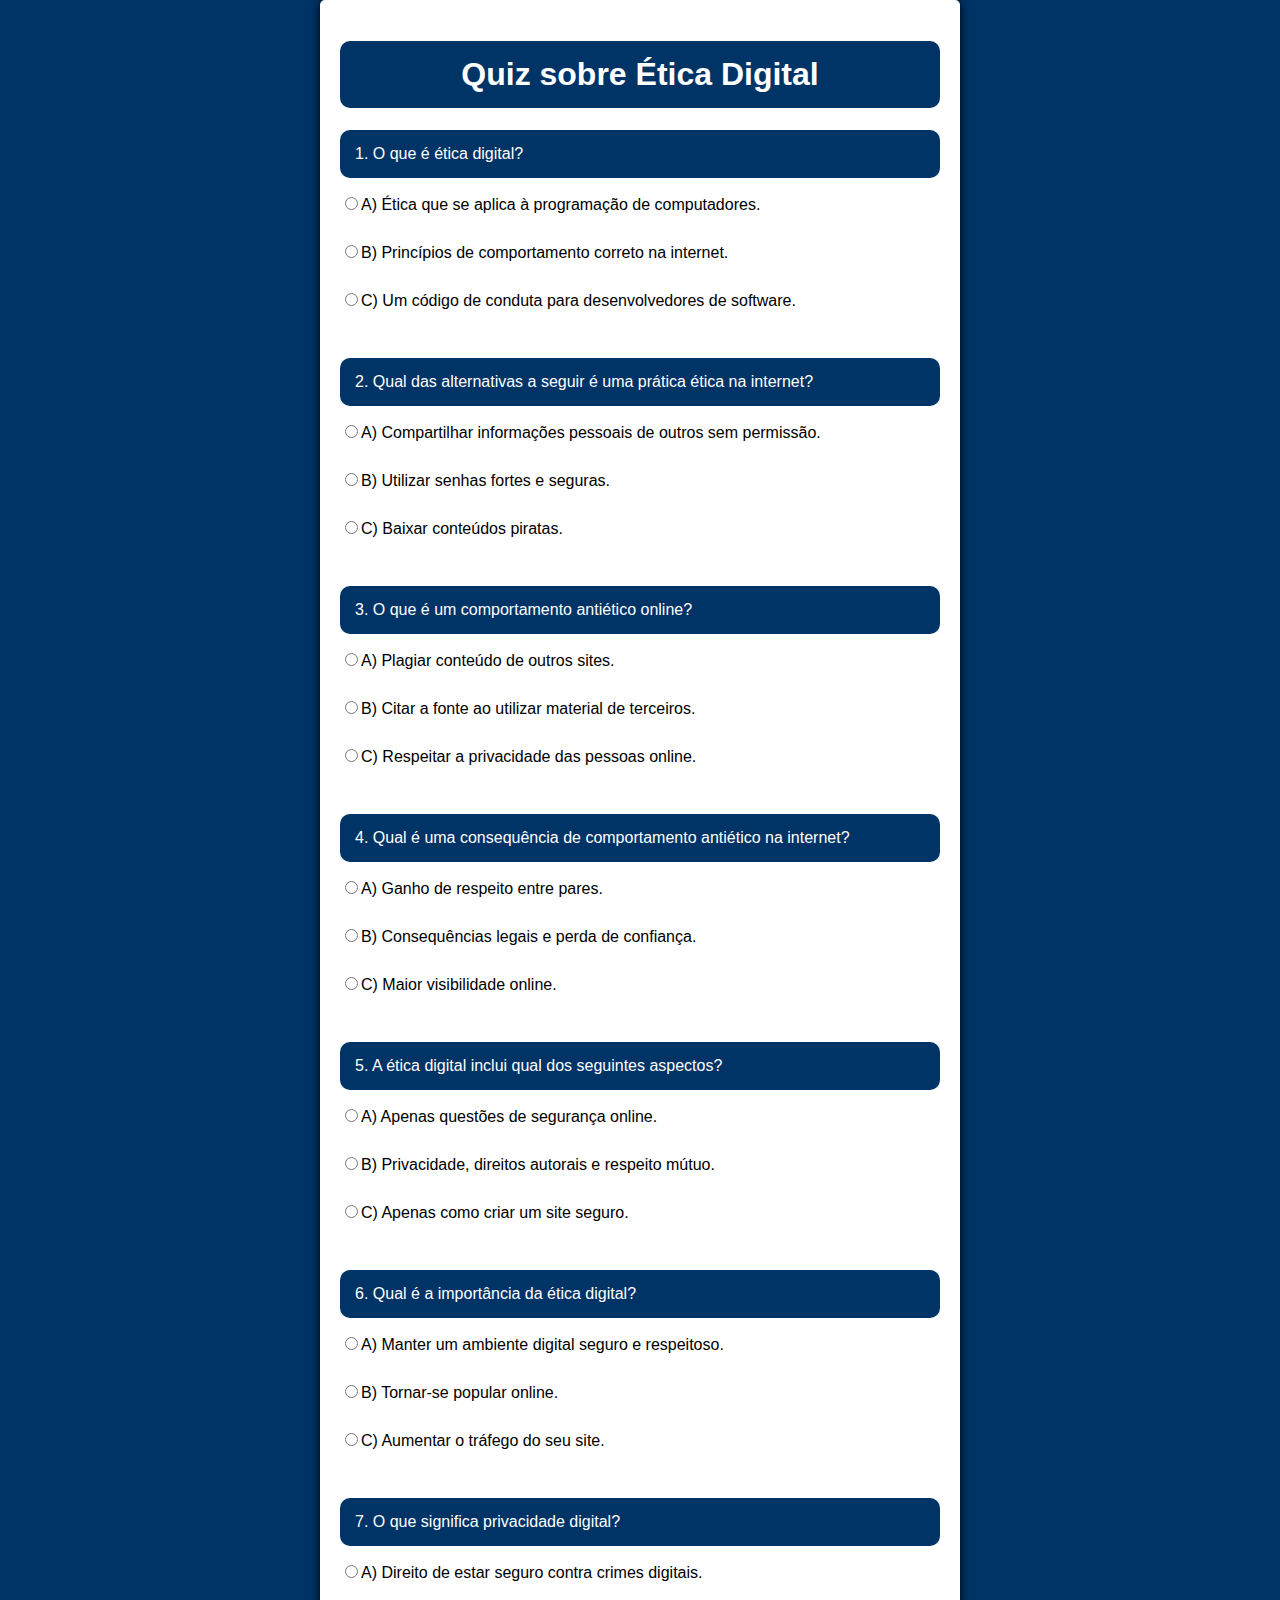
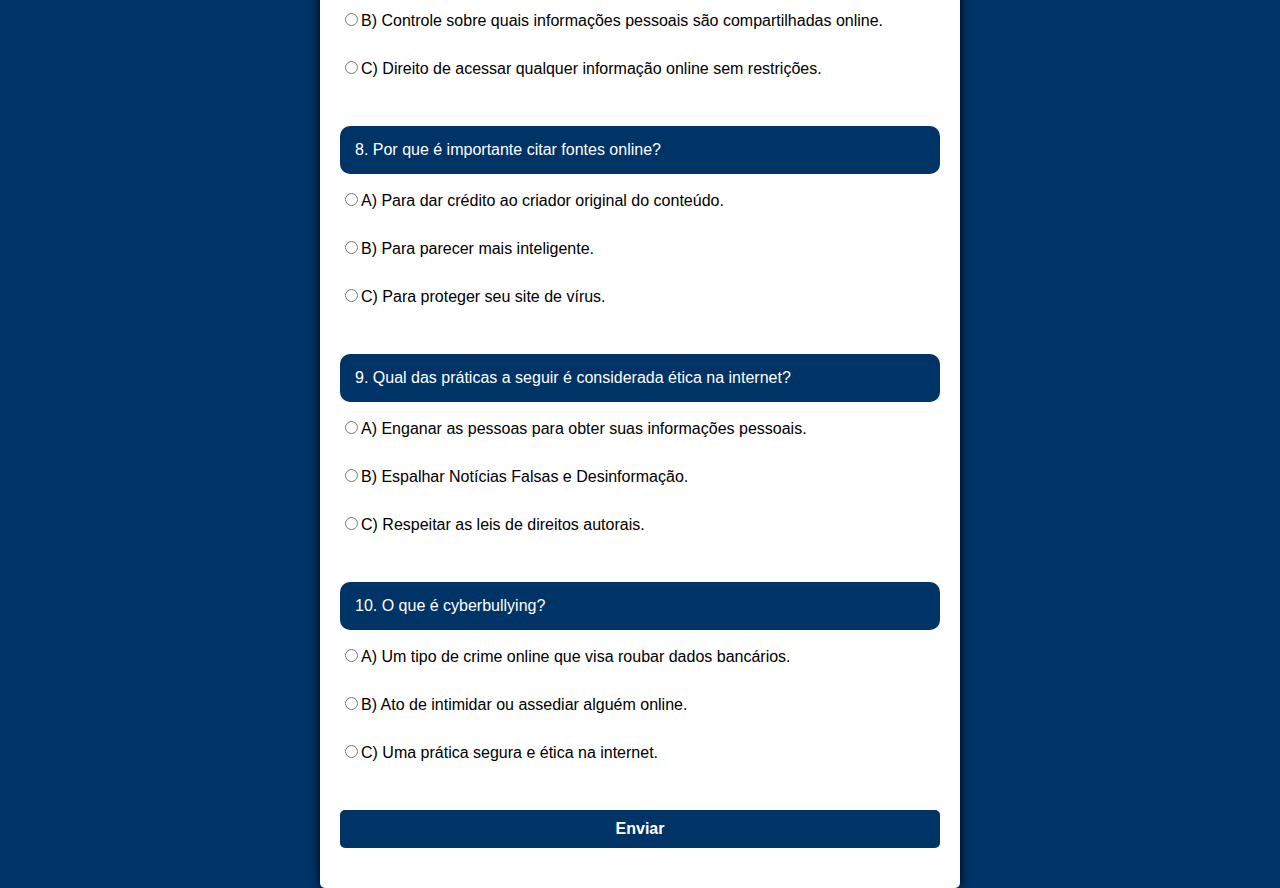
<file: Index.html>
<!DOCTYPE html>
<html lang="pt-BR">
<head>
    <meta charset="UTF-8">
    <meta name="viewport" content="width=device-width, initial-scale=1.0">
    <title>Quiz sobre Ética Digital</title>
    <link rel="stylesheet" href="Styles.css">
</head>
<body>
    <div class="quiz-container">
        <!--Título-->
        <h1>Quiz sobre Ética Digital</h1>
        <form id="quizForm">
            <!--Começo do quiz-->
            <div class="question">
                <p>1. O que é ética digital?</p>
                <label><input type="radio" name="q1" value="a">A) Ética que se aplica à programação de computadores.</label><br>
                <label><input type="radio" name="q1" value="b">B) Princípios de comportamento correto na internet.</label><br>
                <label><input type="radio" name="q1" value="c">C) Um código de conduta para desenvolvedores de software.</label><br>
            </div>

            <div class="question">
                <p>2. Qual das alternativas a seguir é uma prática ética na internet?</p>
                <label><input type="radio" name="q2" value="a">A) Compartilhar informações pessoais de outros sem permissão.</label><br>
                <label><input type="radio" name="q2" value="b">B) Utilizar senhas fortes e seguras.</label><br>
                <label><input type="radio" name="q2" value="c">C) Baixar conteúdos piratas.</label><br>
            </div>

            <div class="question">
                <p>3. O que é um comportamento antiético online?</p>
                <label><input type="radio" name="q3" value="a">A) Plagiar conteúdo de outros sites.</label><br>
                <label><input type="radio" name="q3" value="b">B) Citar a fonte ao utilizar material de terceiros.</label><br>
                <label><input type="radio" name="q3" value="c">C) Respeitar a privacidade das pessoas online.</label><br>
            </div>

            <div class="question">
                <p>4. Qual é uma consequência de comportamento antiético na internet?</p>
                <label><input type="radio" name="q4" value="a">A) Ganho de respeito entre pares.</label><br>
                <label><input type="radio" name="q4" value="b">B) Consequências legais e perda de confiança.</label><br>
                <label><input type="radio" name="q4" value="c">C) Maior visibilidade online.</label><br>
            </div>

            <div class="question">
                <p>5. A ética digital inclui qual dos seguintes aspectos?</p>
                <label><input type="radio" name="q5" value="a">A) Apenas questões de segurança online.</label><br>
                <label><input type="radio" name="q5" value="b">B) Privacidade, direitos autorais e respeito mútuo.</label><br>
                <label><input type="radio" name="q5" value="c">C) Apenas como criar um site seguro.</label><br>
            </div>

            <div class="question">
                <p>6. Qual é a importância da ética digital?</p>
                <label><input type="radio" name="q6" value="a">A) Manter um ambiente digital seguro e respeitoso.</label><br>
                <label><input type="radio" name="q6" value="b">B) Tornar-se popular online.</label><br>
                <label><input type="radio" name="q6" value="c">C) Aumentar o tráfego do seu site.</label><br>
            </div>

            <div class="question">
                <p>7. O que significa privacidade digital?</p>
                <label><input type="radio" name="q7" value="a">A) Direito de estar seguro contra crimes digitais.</label><br>
                <label><input type="radio" name="q7" value="b">B) Controle sobre quais informações pessoais são compartilhadas online.</label><br>
                <label><input type="radio" name="q7" value="c">C) Direito de acessar qualquer informação online sem restrições.</label><br>
            </div>

            <div class="question">
                <p>8. Por que é importante citar fontes online?</p>
                <label><input type="radio" name="q8" value="a">A) Para dar crédito ao criador original do conteúdo.</label><br>
                <label><input type="radio" name="q8" value="b">B) Para parecer mais inteligente.</label><br>
                <label><input type="radio" name="q8" value="c">C) Para proteger seu site de vírus.</label><br>
            </div>

            <div class="question">
                <p>9. Qual das práticas a seguir é considerada ética na internet?</p>
                <label><input type="radio" name="q9" value="a">A) Enganar as pessoas para obter suas informações pessoais.</label><br>
                <label><input type="radio" name="q9" value="b">B) Espalhar Notícias Falsas e Desinformação.</label><br>
                <label><input type="radio" name="q9" value="c">C) Respeitar as leis de direitos autorais.</label><br>
            </div>

            <div class="question">
                <p>10. O que é cyberbullying?</p>
                <label><input type="radio" name="q10" value="a">A) Um tipo de crime online que visa roubar dados bancários.</label><br>
                <label><input type="radio" name="q10" value="b">B) Ato de intimidar ou assediar alguém online.</label><br>
                <label><input type="radio" name="q10" value="c">C) Uma prática segura e ética na internet.</label><br>
            </div>
            
            <!--Botão de enviar respostas-->
            <button type="button" onclick="submitQuiz()"><b>Enviar</b></button>
        </form>
        <!--Frase do resultado-->
        <div id="result"></div>
    </div>
    <!--Link com o JS-->
    <script src="File.js"></script>
</body>
</html>
</file>
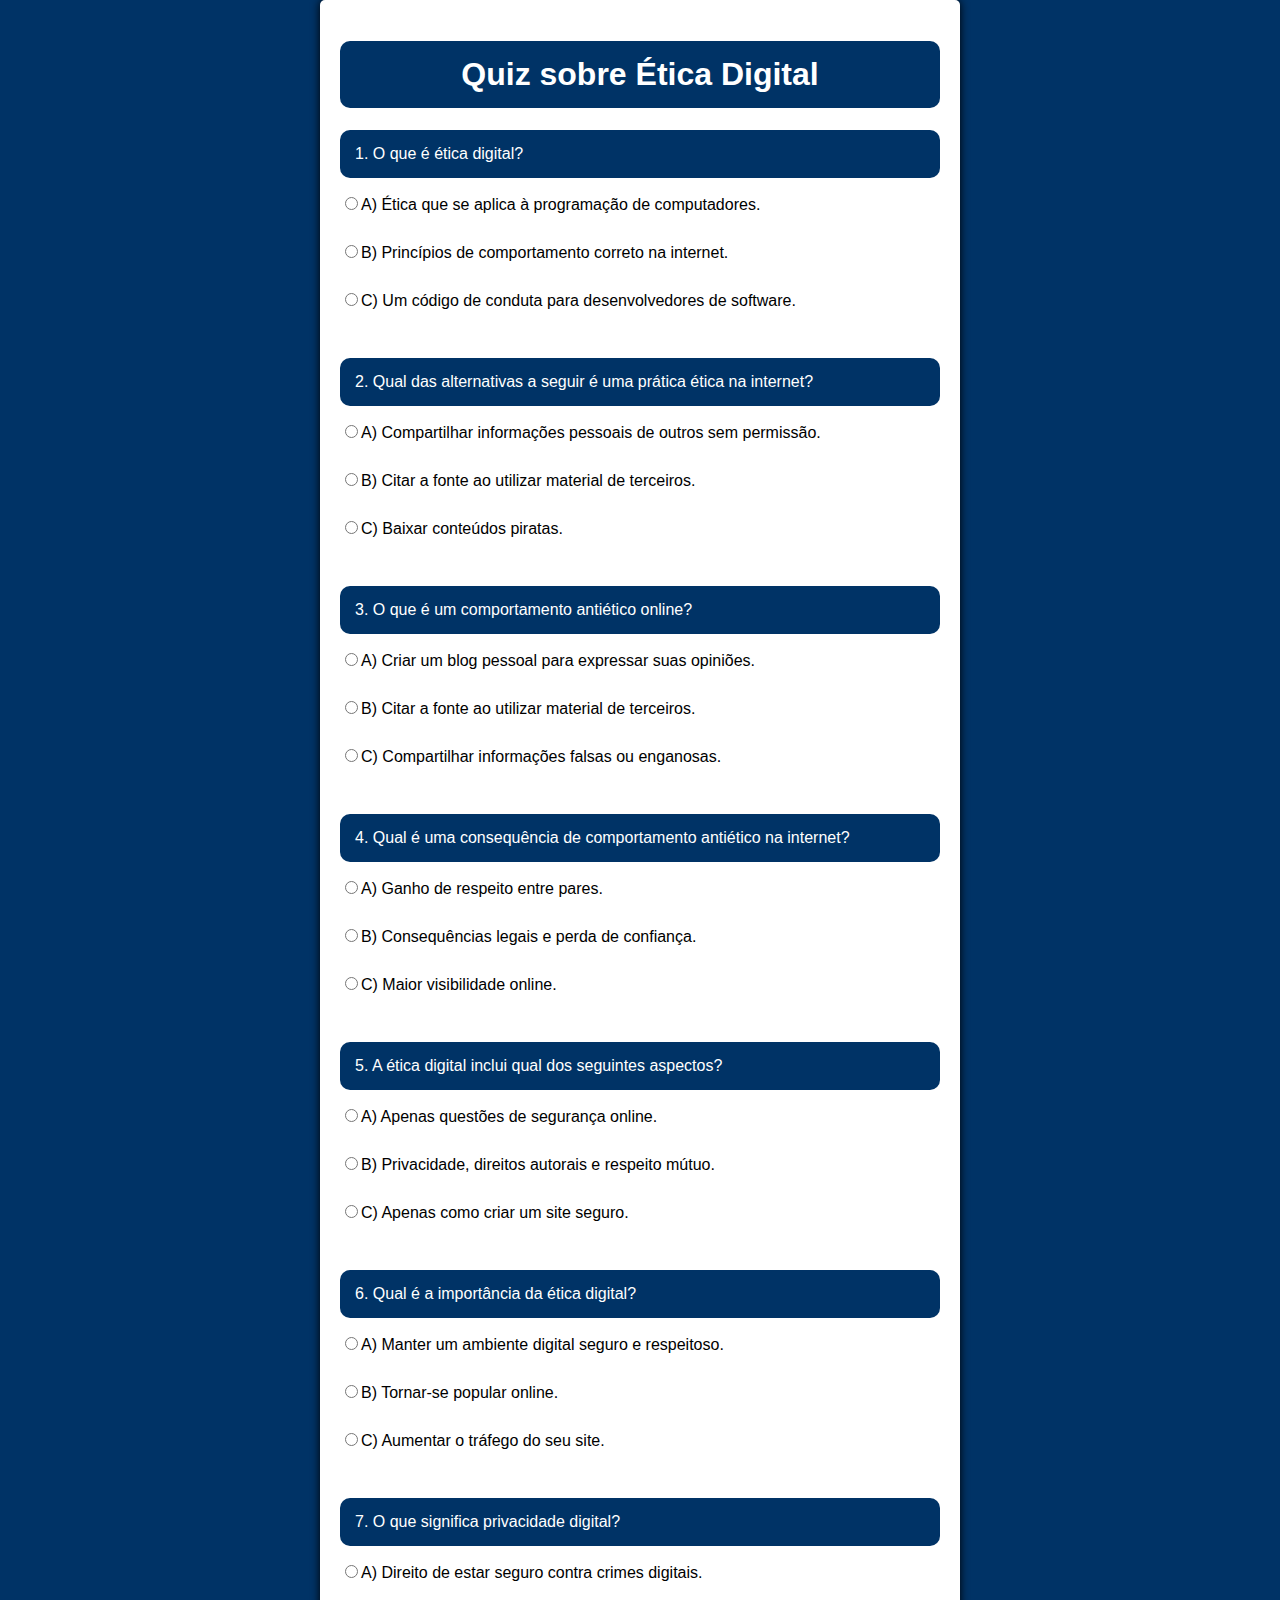
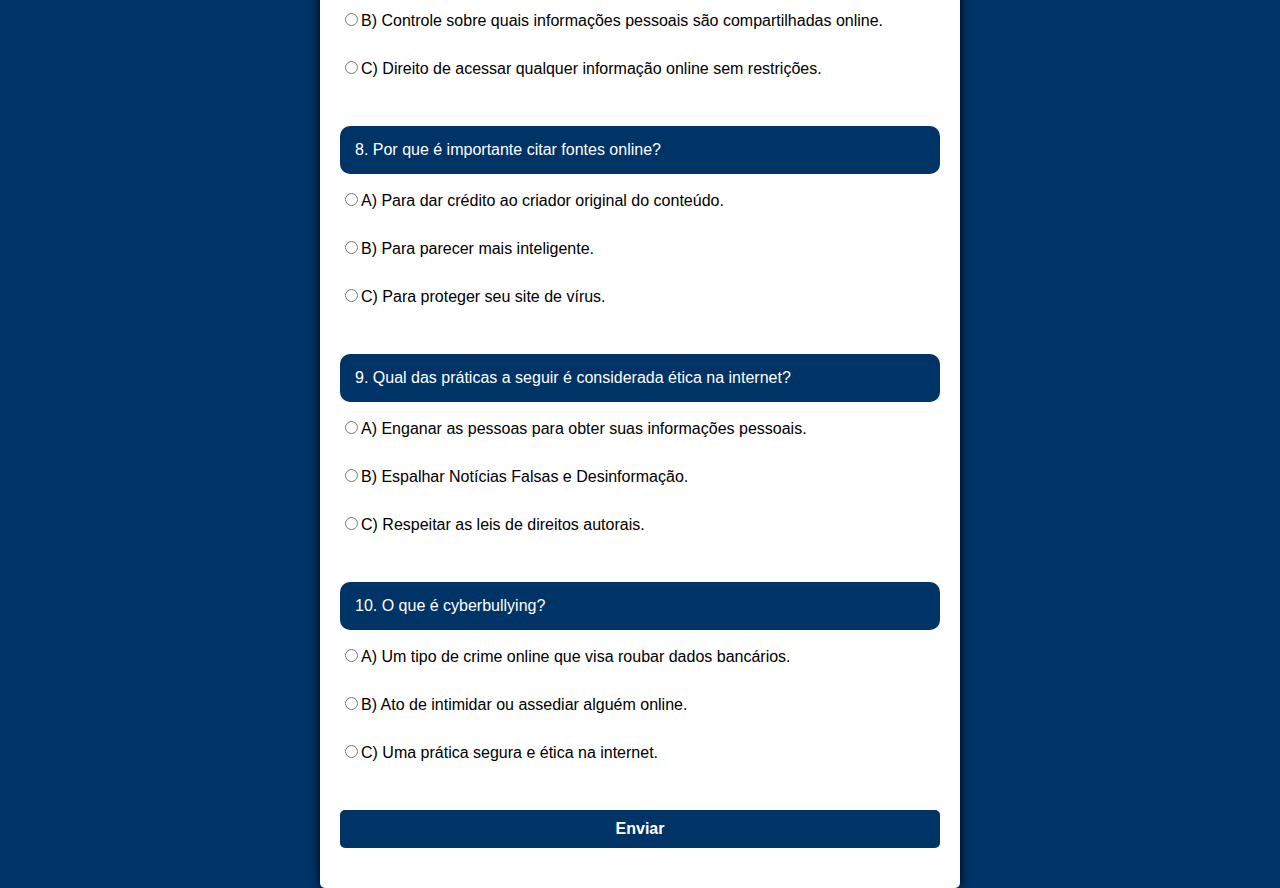
<file: index.html>
<!DOCTYPE html>
<html lang="pt-BR">
<head>
    <meta charset="UTF-8">
    <meta name="viewport" content="width=device-width, initial-scale=1.0">
    <title>Quiz sobre Ética Digital</title>
    <link rel="stylesheet" href="styles.css">
</head>
<body>
    <div class="quiz-container">
        <!--Título-->
        <h1>Quiz sobre Ética Digital</h1>
        <form id="quizForm">
            <!--Começo do quiz-->
            <div class="question">
                <p>1. O que é ética digital?</p>
                <label><input type="radio" name="q1" value="a">A) Ética que se aplica à programação de computadores.</label><br>
                <label><input type="radio" name="q1" value="b">B) Princípios de comportamento correto na internet.</label><br>
                <label><input type="radio" name="q1" value="c">C) Um código de conduta para desenvolvedores de software.</label><br>
            </div>

            <div class="question">
                <p>2. Qual das alternativas a seguir é uma prática ética na internet?</p>
                <label><input type="radio" name="q2" value="a">A) Compartilhar informações pessoais de outros sem permissão.</label><br>
                <label><input type="radio" name="q2" value="b">B) Citar a fonte ao utilizar material de terceiros.</label><br>
                <label><input type="radio" name="q2" value="c">C) Baixar conteúdos piratas.</label><br>
            </div>

            <div class="question">
                <p>3. O que é um comportamento antiético online?</p>
                <label><input type="radio" name="q3" value="a">A) Criar um blog pessoal para expressar suas opiniões.</label><br>
                <label><input type="radio" name="q3" value="b">B) Citar a fonte ao utilizar material de terceiros.</label><br>
                <label><input type="radio" name="q3" value="c">C) Compartilhar informações falsas ou enganosas.</label><br>
            </div>

            <div class="question">
                <p>4. Qual é uma consequência de comportamento antiético na internet?</p>
                <label><input type="radio" name="q4" value="a">A) Ganho de respeito entre pares.</label><br>
                <label><input type="radio" name="q4" value="b">B) Consequências legais e perda de confiança.</label><br>
                <label><input type="radio" name="q4" value="c">C) Maior visibilidade online.</label><br>
            </div>

            <div class="question">
                <p>5. A ética digital inclui qual dos seguintes aspectos?</p>
                <label><input type="radio" name="q5" value="a">A) Apenas questões de segurança online.</label><br>
                <label><input type="radio" name="q5" value="b">B) Privacidade, direitos autorais e respeito mútuo.</label><br>
                <label><input type="radio" name="q5" value="c">C) Apenas como criar um site seguro.</label><br>
            </div>

            <div class="question">
                <p>6. Qual é a importância da ética digital?</p>
                <label><input type="radio" name="q6" value="a">A) Manter um ambiente digital seguro e respeitoso.</label><br>
                <label><input type="radio" name="q6" value="b">B) Tornar-se popular online.</label><br>
                <label><input type="radio" name="q6" value="c">C) Aumentar o tráfego do seu site.</label><br>
            </div>

            <div class="question">
                <p>7. O que significa privacidade digital?</p>
                <label><input type="radio" name="q7" value="a">A) Direito de estar seguro contra crimes digitais.</label><br>
                <label><input type="radio" name="q7" value="b">B) Controle sobre quais informações pessoais são compartilhadas online.</label><br>
                <label><input type="radio" name="q7" value="c">C) Direito de acessar qualquer informação online sem restrições.</label><br>
            </div>

            <div class="question">
                <p>8. Por que é importante citar fontes online?</p>
                <label><input type="radio" name="q8" value="a">A) Para dar crédito ao criador original do conteúdo.</label><br>
                <label><input type="radio" name="q8" value="b">B) Para parecer mais inteligente.</label><br>
                <label><input type="radio" name="q8" value="c">C) Para proteger seu site de vírus.</label><br>
            </div>

            <div class="question">
                <p>9. Qual das práticas a seguir é considerada ética na internet?</p>
                <label><input type="radio" name="q9" value="a">A) Enganar as pessoas para obter suas informações pessoais.</label><br>
                <label><input type="radio" name="q9" value="b">B) Espalhar Notícias Falsas e Desinformação.</label><br>
                <label><input type="radio" name="q9" value="c">C) Respeitar as leis de direitos autorais.</label><br>
            </div>

            <div class="question">
                <p>10. O que é cyberbullying?</p>
                <label><input type="radio" name="q10" value="a">A) Um tipo de crime online que visa roubar dados bancários.</label><br>
                <label><input type="radio" name="q10" value="b">B) Ato de intimidar ou assediar alguém online.</label><br>
                <label><input type="radio" name="q10" value="c">C) Uma prática segura e ética na internet.</label><br>
            </div>
            
            <!--Botão de enviar respostas-->
            <button type="button" onclick="submitQuiz()"><b>Enviar</b></button>
        </form>
        <!--Frase do resultado-->
        <div id="result"></div>
    </div>
    <!--Link com o JS-->
    <script src="main.js"></script>
</body>
</html>
</file>
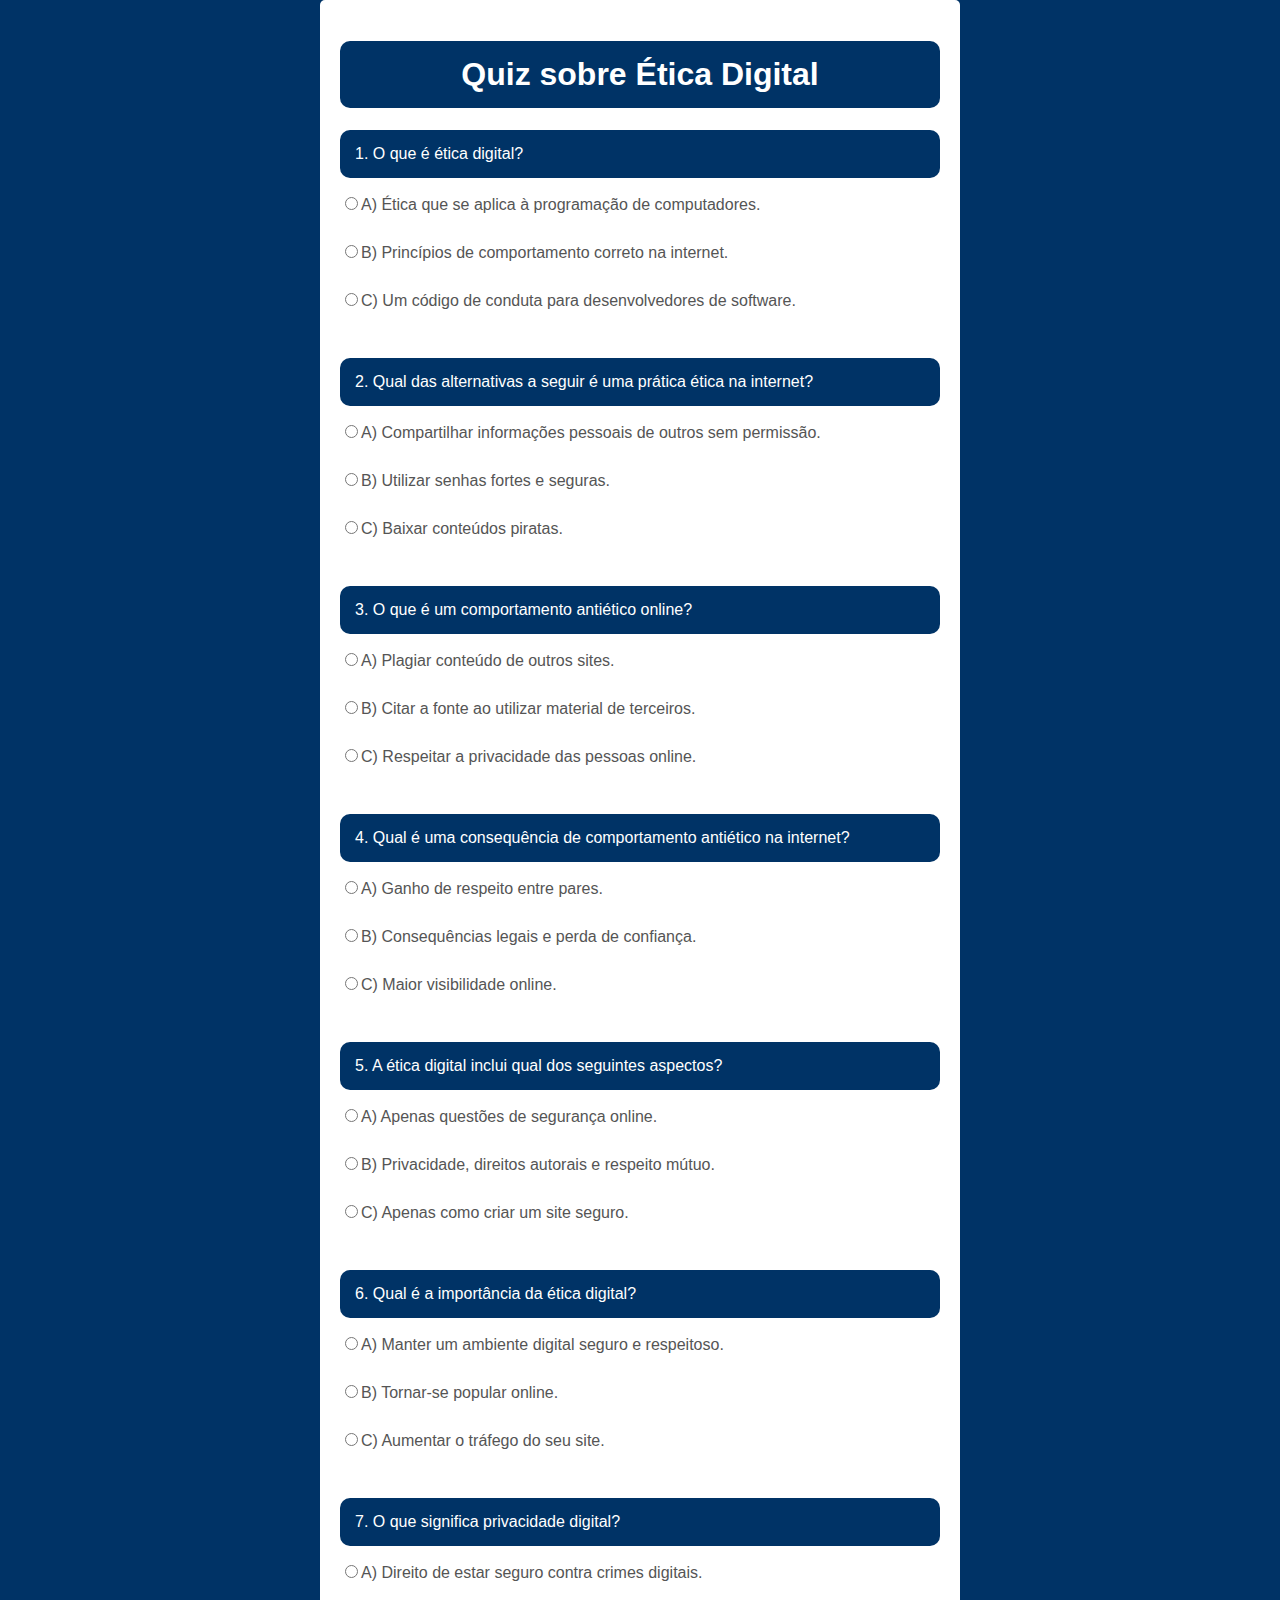
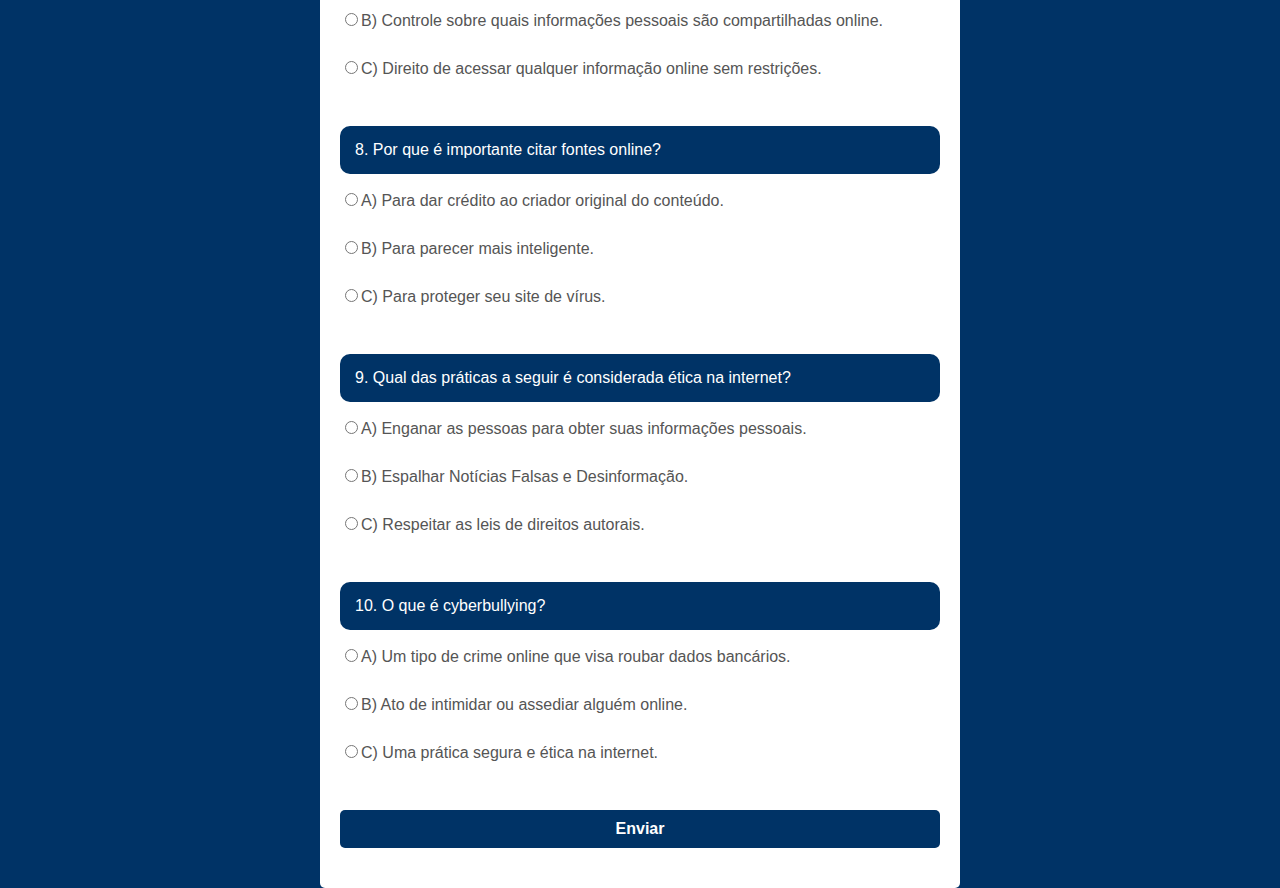
<file: Quiz.html>
<!DOCTYPE html>
<html lang="pt-BR">
<head>
    <meta charset="UTF-8">
    <meta name="viewport" content="width=device-width, initial-scale=1.0">
    <title>Quiz sobre Ética Digital</title>
    <link rel="stylesheet" href="Quiz.css">
</head>
<body>
    <div class="quiz-container">
        <!--Título-->
        <h1>Quiz sobre Ética Digital</h1>
        <form id="quizForm">
            <!--Começo do quiz-->
            <div class="question">
                <p>1. O que é ética digital?</p>
                <label><input type="radio" name="q1" value="a">A) Ética que se aplica à programação de computadores.</label><br>
                <label><input type="radio" name="q1" value="b">B) Princípios de comportamento correto na internet.</label><br>
                <label><input type="radio" name="q1" value="c">C) Um código de conduta para desenvolvedores de software.</label><br>
            </div>

            <div class="question">
                <p>2. Qual das alternativas a seguir é uma prática ética na internet?</p>
                <label><input type="radio" name="q2" value="a">A) Compartilhar informações pessoais de outros sem permissão.</label><br>
                <label><input type="radio" name="q2" value="b">B) Utilizar senhas fortes e seguras.</label><br>
                <label><input type="radio" name="q2" value="c">C) Baixar conteúdos piratas.</label><br>
            </div>

            <div class="question">
                <p>3. O que é um comportamento antiético online?</p>
                <label><input type="radio" name="q3" value="a">A) Plagiar conteúdo de outros sites.</label><br>
                <label><input type="radio" name="q3" value="b">B) Citar a fonte ao utilizar material de terceiros.</label><br>
                <label><input type="radio" name="q3" value="c">C) Respeitar a privacidade das pessoas online.</label><br>
            </div>

            <div class="question">
                <p>4. Qual é uma consequência de comportamento antiético na internet?</p>
                <label><input type="radio" name="q4" value="a">A) Ganho de respeito entre pares.</label><br>
                <label><input type="radio" name="q4" value="b">B) Consequências legais e perda de confiança.</label><br>
                <label><input type="radio" name="q4" value="c">C) Maior visibilidade online.</label><br>
            </div>

            <div class="question">
                <p>5. A ética digital inclui qual dos seguintes aspectos?</p>
                <label><input type="radio" name="q5" value="a">A) Apenas questões de segurança online.</label><br>
                <label><input type="radio" name="q5" value="b">B) Privacidade, direitos autorais e respeito mútuo.</label><br>
                <label><input type="radio" name="q5" value="c">C) Apenas como criar um site seguro.</label><br>
            </div>

            <div class="question">
                <p>6. Qual é a importância da ética digital?</p>
                <label><input type="radio" name="q6" value="a">A) Manter um ambiente digital seguro e respeitoso.</label><br>
                <label><input type="radio" name="q6" value="b">B) Tornar-se popular online.</label><br>
                <label><input type="radio" name="q6" value="c">C) Aumentar o tráfego do seu site.</label><br>
            </div>

            <div class="question">
                <p>7. O que significa privacidade digital?</p>
                <label><input type="radio" name="q7" value="a">A) Direito de estar seguro contra crimes digitais.</label><br>
                <label><input type="radio" name="q7" value="b">B) Controle sobre quais informações pessoais são compartilhadas online.</label><br>
                <label><input type="radio" name="q7" value="c">C) Direito de acessar qualquer informação online sem restrições.</label><br>
            </div>

            <div class="question">
                <p>8. Por que é importante citar fontes online?</p>
                <label><input type="radio" name="q8" value="a">A) Para dar crédito ao criador original do conteúdo.</label><br>
                <label><input type="radio" name="q8" value="b">B) Para parecer mais inteligente.</label><br>
                <label><input type="radio" name="q8" value="c">C) Para proteger seu site de vírus.</label><br>
            </div>

            <div class="question">
                <p>9. Qual das práticas a seguir é considerada ética na internet?</p>
                <label><input type="radio" name="q9" value="a">A) Enganar as pessoas para obter suas informações pessoais.</label><br>
                <label><input type="radio" name="q9" value="b">B) Espalhar Notícias Falsas e Desinformação.</label><br>
                <label><input type="radio" name="q9" value="c">C) Respeitar as leis de direitos autorais.</label><br>
            </div>

            <div class="question">
                <p>10. O que é cyberbullying?</p>
                <label><input type="radio" name="q10" value="a">A) Um tipo de crime online que visa roubar dados bancários.</label><br>
                <label><input type="radio" name="q10" value="b">B) Ato de intimidar ou assediar alguém online.</label><br>
                <label><input type="radio" name="q10" value="c">C) Uma prática segura e ética na internet.</label><br>
            </div>
            
            <!--Botão de enviar respostas-->
            <button type="button" onclick="submitQuiz()"><b>Enviar</b></button>
        </form>
        <!--Frase do resultado-->
        <div id="result"></div>
    </div>
    <!--Link com o JS-->
    <script src="Quiz.js"></script>
</body>
</html>
</file>
<file: Styles.css>
/*Modifica aspectos gerais do código*/
body {
    font-family: Arial, sans-serif;
    background-color: #003366;
    margin: 0;
    padding: 0;
    display: flex;
    justify-content: center;
    align-items: center;
}
/*Modifica os aspectos gerais do Quiz*/
.quiz-container {
    background-color: #fff;
    padding: 20px;
    border-radius: 5px;
    box-shadow: 0px 0px 10px #000000;
    width: 100%;
    max-width: 600px;
}
/*Modifica a "h1"*/
h1 {
    text-align: center;
    color: #fff;
    background-color: #003366;
    border: none;
    border-radius: 10px;
    padding: 15px;
    display: block;
}
/*Modifica questão por questão*/
.question {
    margin-bottom: 20px;
}
/*Modifica o texto das alternativas*/
label {
    display: block;
    margin-bottom: 10px;
    color: #000000;
}
/*Modifica o botão*/
button {
    display: block;
    width: 100%;
    padding: 10px;
    background-color: #003366;
    color: #fff;
    border: none;
    border-radius: 5px;
    font-size: 16px;
    cursor: pointer;
}
/*Modifica o botão quando clicado/mouse em cima*/
button:hover {
    background-color: #003366;
}
/*Modifica a frase do resultado*/
#result {
    margin-top: 20px;
    font-size: 18px;
    color: #333;
    text-align: center;
}
/*Modifica as questões*/
p {
    color: #fff;
    background-color: #003366;
    border: none;
    border-radius: 10px;
    padding: 15px;
    display: block;
}
</file>
<file: styles.css>
/*Modifica aspectos gerais do código*/
body {
    font-family: Arial, sans-serif;
    background-color: #003366;
    margin: 0;
    padding: 0;
    display: flex;
    justify-content: center;
    align-items: center;
}
/*Modifica os aspectos gerais do Quiz*/
.quiz-container {
    background-color: #fff;
    padding: 20px;
    border-radius: 5px;
    box-shadow: 0px 0px 10px #000000;
    width: 100%;
    max-width: 600px;
}
/*Modifica a "h1"*/
h1 {
    text-align: center;
    color: #fff;
    background-color: #003366;
    border: none;
    border-radius: 10px;
    padding: 15px;
    display: block;
}
/*Modifica questão por questão*/
.question {
    margin-bottom: 20px;
}
/*Modifica o texto das alternativas*/
label {
    display: block;
    margin-bottom: 10px;
    color: #000000;
}
/*Modifica o botão*/
button {
    display: block;
    width: 100%;
    padding: 10px;
    background-color: #003366;
    color: #fff;
    border: none;
    border-radius: 5px;
    font-size: 16px;
    cursor: pointer;
}
/*Modifica o botão quando clicado/mouse em cima*/
button:hover {
    background-color: #003366;
}
/*Modifica a frase do resultado*/
#result {
    margin-top: 20px;
    font-size: 18px;
    color: #333;
    text-align: center;
}
/*Modifica as questões*/
p {
    color: #fff;
    background-color: #003366;
    border: none;
    border-radius: 10px;
    padding: 15px;
    display: block;
}
</file>
<file: Quiz.css>
/*Modifica aspectos gerais do código*/
body {
    font-family: Arial, sans-serif;
    background-color: #003366;
    margin: 0;
    padding: 0;
    display: flex;
    justify-content: center;
    align-items: center;
}
/*Modifica os aspectos gerais do Quiz*/
.quiz-container {
    background-color: #fff;
    padding: 20px;
    border-radius: 5px;
    box-shadow: 0px 0px 10px rgba(0, 0, 0, 0);
    width: 100%;
    max-width: 600px;
}
/*Modifica a "h1"*/
h1 {
    text-align: center;
    color: #fff;
    background-color: #003366;
    border: none;
    border-radius: 10px;
    padding: 15px;
    display: block;
}
/*Modifica questão por questão*/
.question {
    margin-bottom: 20px;
}
/*Modifica o texto das alternativas*/
label {
    display: block;
    margin-bottom: 10px;
    color: #555;
}
/*Modifica o botão*/
button {
    display: block;
    width: 100%;
    padding: 10px;
    background-color: #003366;
    color: #fff;
    border: none;
    border-radius: 5px;
    font-size: 16px;
    cursor: pointer;
}
/*Modifica o botão quando clicado/mouse em cima*/
button:hover {
    background-color: #003366;
}
/*Modifica a frase do resultado*/
#result {
    margin-top: 20px;
    font-size: 18px;
    color: #333;
    text-align: center;
}
/*Modifica as questões*/
p {
    color: #fff;
    background-color: #003366;
    border: none;
    border-radius: 10px;
    padding: 15px;
    display: block;
}
</file>
